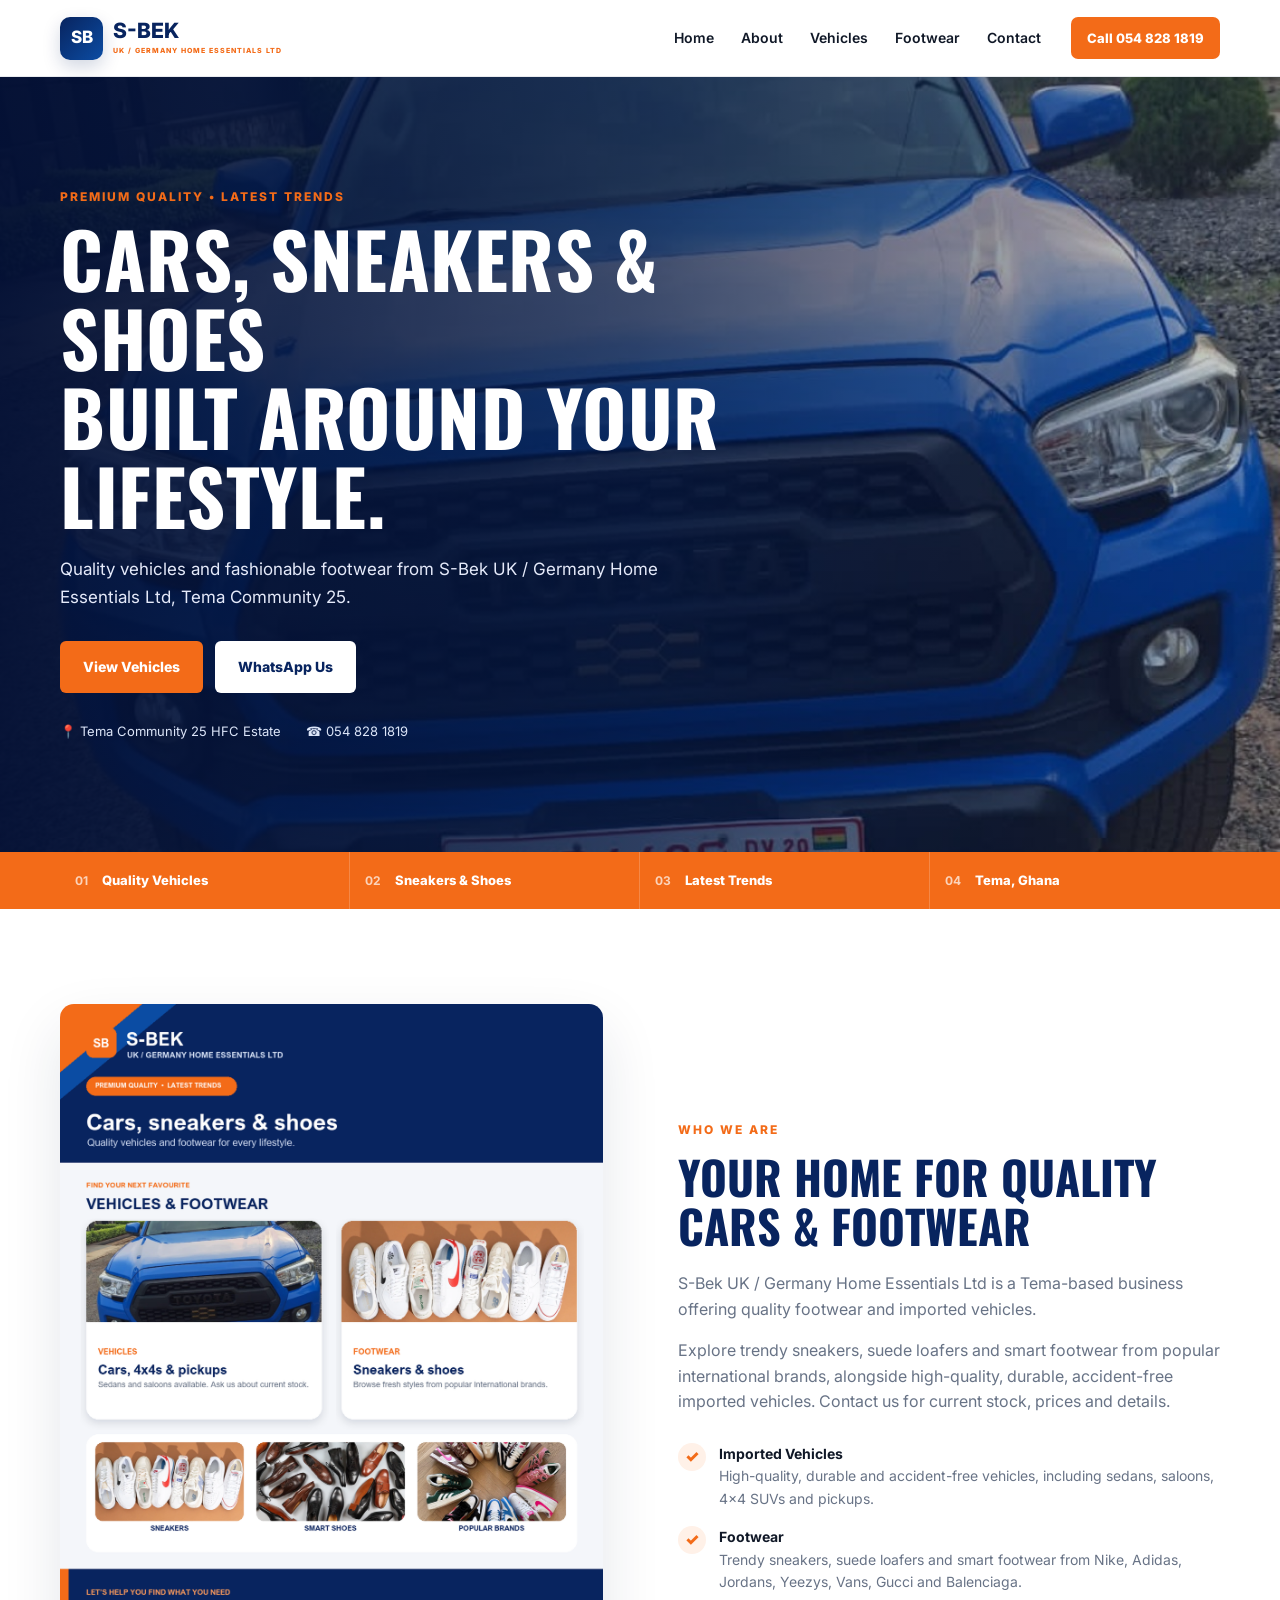
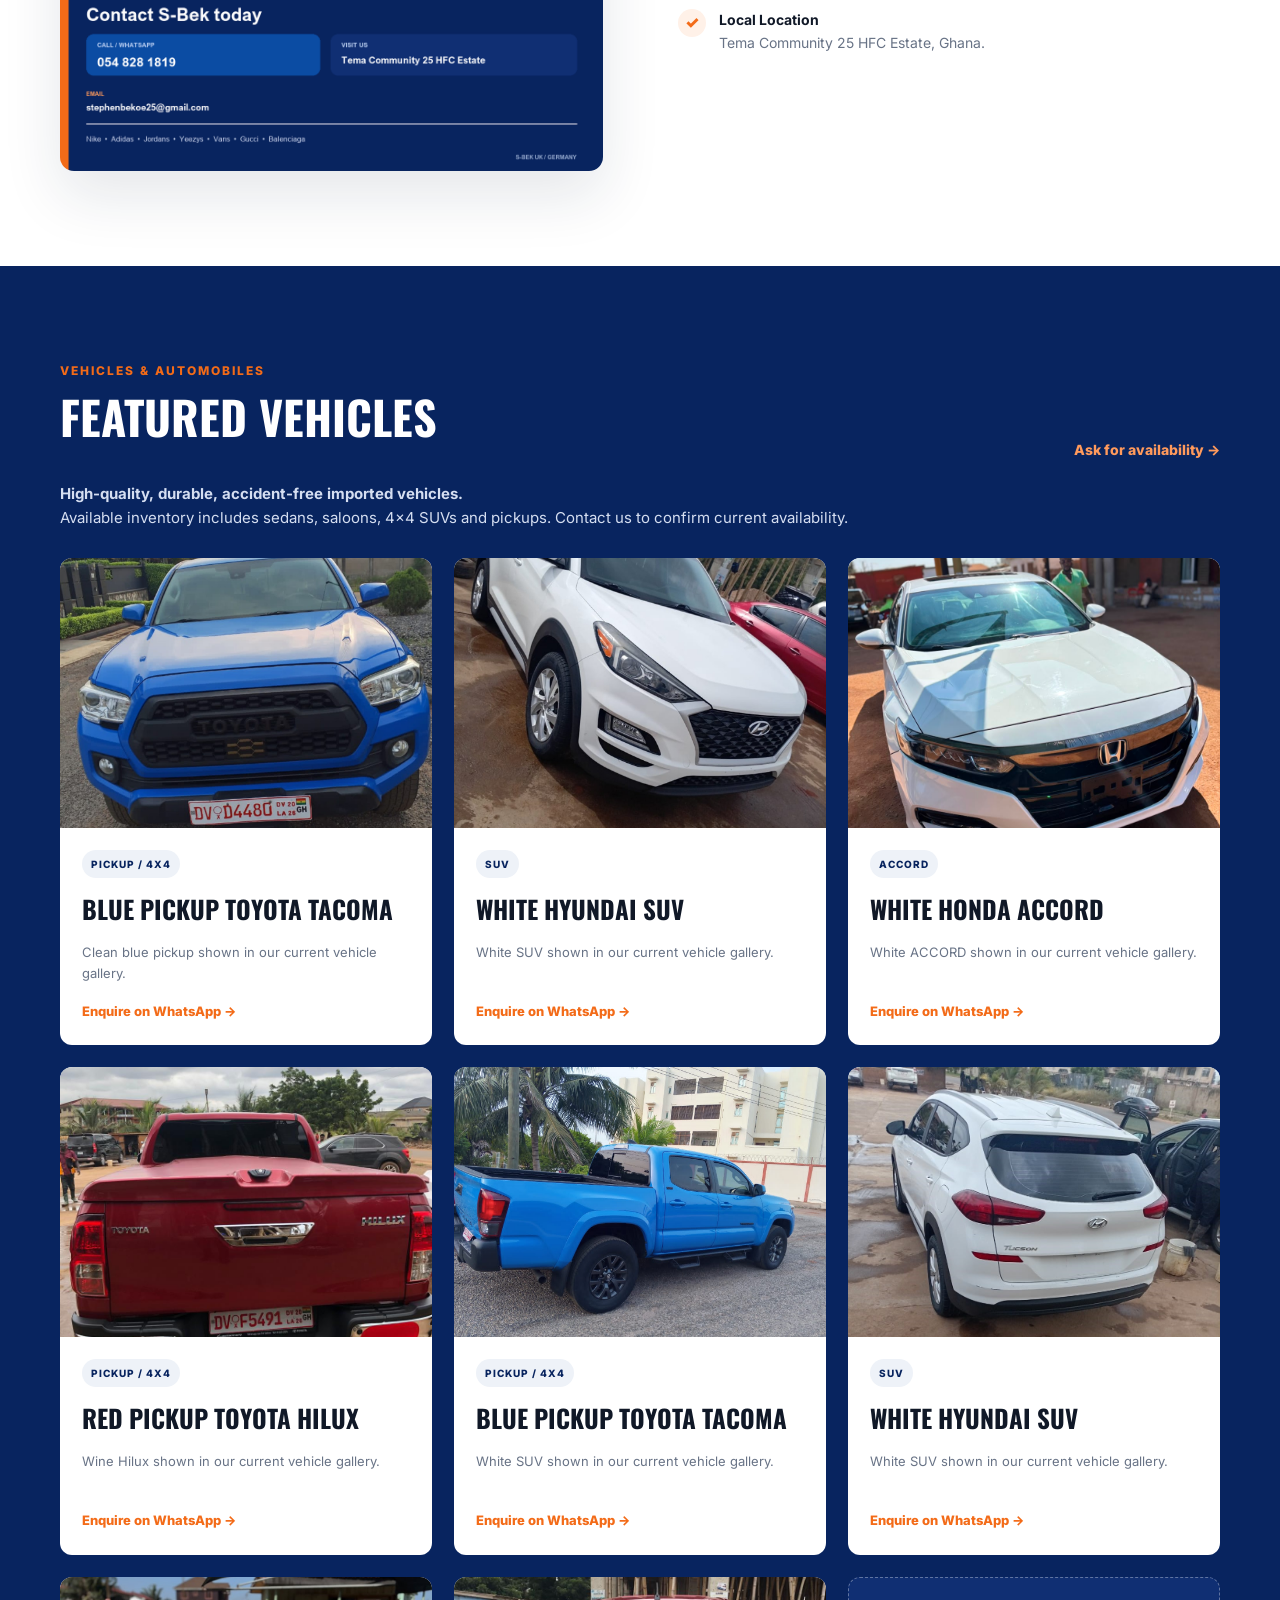
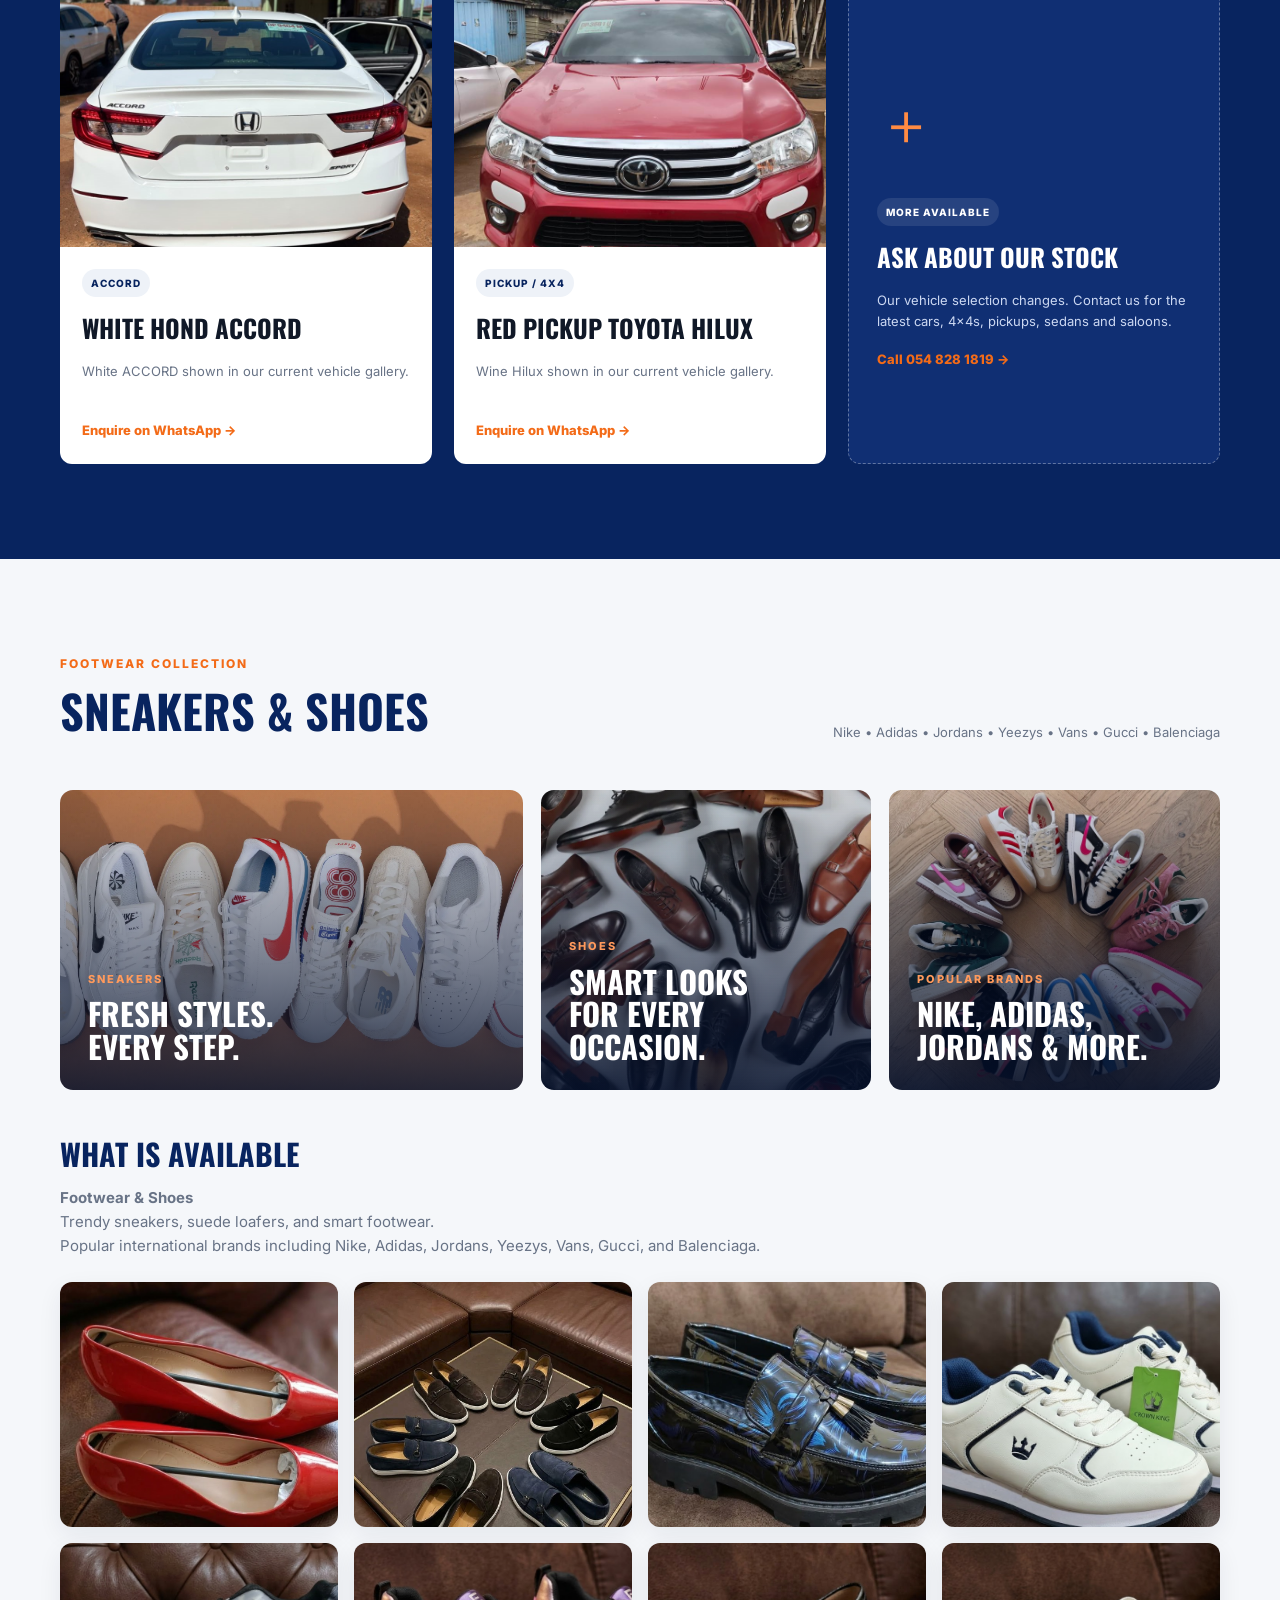
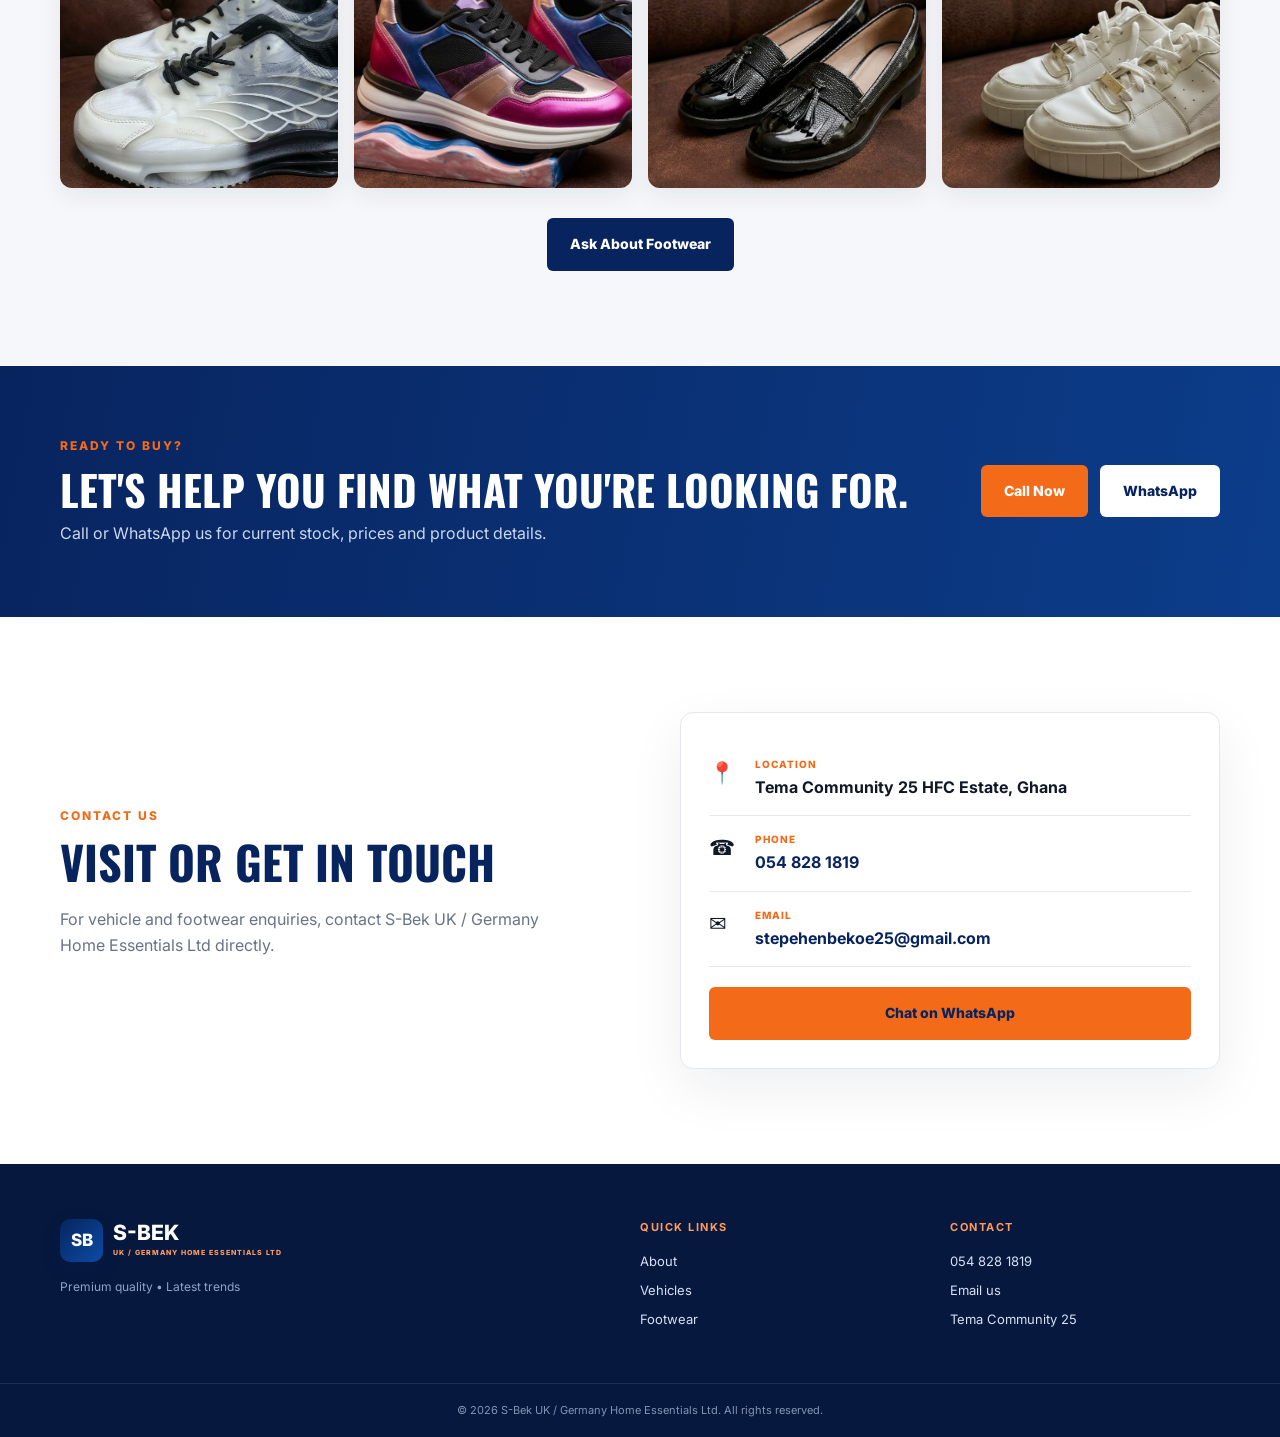
<file: sbek-website/index.html>
<!DOCTYPE html>
<html lang="en">
<head>
  <meta charset="UTF-8" />
  <meta name="viewport" content="width=device-width, initial-scale=1.0" />
  <meta name="description" content="S-Bek UK / Germany Home Essentials Ltd - Cars, 4x4s, pickups, sedans, sneakers and shoes in Tema, Ghana." />
  <title>S-Bek UK / Germany Home Essentials Ltd</title>
  <link rel="preconnect" href="https://fonts.googleapis.com">
  <link rel="preconnect" href="https://fonts.gstatic.com" crossorigin>
  <link href="https://fonts.googleapis.com/css2?family=Inter:wght@400;500;600;700;800&family=Oswald:wght@500;600;700&display=swap" rel="stylesheet">
  <link rel="stylesheet" href="style.css" />
</head>
<body>
  <header class="site-header" id="home">
    <div class="container nav-wrap">
      <a class="logo" href="#home" aria-label="S-Bek home">
        <span class="logo-mark">SB</span>
        <span><strong>S-BEK</strong><small>UK / GERMANY HOME ESSENTIALS LTD</small></span>
      </a>
      <button class="menu-btn" id="menuBtn" aria-label="Open menu">☰</button>
      <nav id="mainNav">
        <a href="#home">Home</a>
        <a href="#about">About</a>
        <a href="#vehicles">Vehicles</a>
        <a href="#footwear">Footwear</a>
        <a href="#contact">Contact</a>
      </nav>
      <a class="nav-call" href="tel:0548281819">Call 054 828 1819</a>
    </div>
  </header>

  <main>
    <section class="hero">
      <div class="hero-overlay"></div>
      <div class="container hero-content">
        <p class="eyebrow">PREMIUM QUALITY • LATEST TRENDS</p>
        <h1>Cars, Sneakers & Shoes<br><span>Built Around Your Lifestyle.</span></h1>
        <p class="hero-text">Quality vehicles and fashionable footwear from S-Bek UK / Germany Home Essentials Ltd, Tema Community 25.</p>
        <div class="hero-actions">
          <a class="btn btn-primary" href="#vehicles">View Vehicles</a>
          <a class="btn btn-light" href="https://wa.me/233548281819?text=Hello%20S-Bek%20UK%20/%20Germany%20Home%20Essentials%20Ltd%2C%20I%20am%20interested%20in%20your%20products." target="_blank" rel="noopener">WhatsApp Us</a>
        </div>
        <div class="hero-contact"><span>📍 Tema Community 25 HFC Estate</span><span>☎ 054 828 1819</span></div>
      </div>
    </section>

    <section class="quick-bar">
      <div class="container quick-grid">
        <div><b>01</b><span>Quality Vehicles</span></div>
        <div><b>02</b><span>Sneakers & Shoes</span></div>
        <div><b>03</b><span>Latest Trends</span></div>
        <div><b>04</b><span>Tema, Ghana</span></div>
      </div>
    </section>

    <section class="section about" id="about">
      <div class="container split">
        <div class="image-card">
          <img src="images/sbek.jpg" alt="S-Bek UK / Germany Home Essentials Ltd promotional flyer" />
        </div>
        <div class="section-copy">
          <p class="section-tag">WHO WE ARE</p>
          <h2>Your Home for Quality Cars & Footwear</h2>
          <p>S-Bek UK / Germany Home Essentials Ltd is a Tema-based business offering quality footwear and imported vehicles.</p>
          <p>Explore trendy sneakers, suede loafers and smart footwear from popular international brands, alongside high-quality, durable, accident-free imported vehicles. Contact us for current stock, prices and details.</p>
          <div class="feature-list">
            <div><span>✓</span><p><strong>Imported Vehicles</strong><br>High-quality, durable and accident-free vehicles, including sedans, saloons, 4x4 SUVs and pickups.</p></div>
            <div><span>✓</span><p><strong>Footwear</strong><br>Trendy sneakers, suede loafers and smart footwear from Nike, Adidas, Jordans, Yeezys, Vans, Gucci and Balenciaga.</p></div>
            <div><span>✓</span><p><strong>Local Location</strong><br>Tema Community 25 HFC Estate, Ghana.</p></div>
          </div>
        </div>
      </div>
    </section>

    <section class="section dark-section" id="vehicles">
      <div class="container">
        <div class="section-heading light-heading">
          <div><p class="section-tag">VEHICLES &amp; AUTOMOBILES</p><h2>Featured Vehicles</h2></div>
          <a class="text-link" href="https://wa.me/233548281819?text=Hello%20S-Bek%2C%20please%20send%20me%20your%20current%20vehicle%20availability." target="_blank" rel="noopener">Ask for availability →</a>
        </div>
        <p class="inventory-intro"><strong>High-quality, durable, accident-free imported vehicles.</strong><br>Available inventory includes sedans, saloons, 4x4 SUVs and pickups. Contact us to confirm current availability.</p>
        <div class="vehicle-grid">
          <article class="vehicle-card">
            <div class="vehicle-image"><img src="images/toyota.jpg" alt="Blue Toyota pickup" /></div>
            <div class="vehicle-info"><span class="pill">PICKUP / 4X4</span><h3>Blue Pickup Toyota Tacoma </h3><p>Clean blue pickup shown in our current vehicle gallery.</p><a href="https://wa.me/233548281819?text=Hello%20S-Bek%2C%20I%20am%20interested%20in%20the%20blue%20Toyota%20pickup." target="_blank" rel="noopener">Enquire on WhatsApp →</a></div>
          </article>
          <article class="vehicle-card">
            <div class="vehicle-image"><img src="images/hyundai.jpg" alt="White Hyundai SUV" /></div>
            <div class="vehicle-info"><span class="pill">SUV</span><h3>White Hyundai SUV</h3><p>White SUV shown in our current vehicle gallery.</p><a href="https://wa.me/233548281819?text=Hello%20S-Bek%2C%20I%20am%20interested%20in%20the%20white%20Hyundai%20SUV." target="_blank" rel="noopener">Enquire on WhatsApp →</a></div>
          </article>
                    <article class="vehicle-card">
            <div class="vehicle-image"><img src="images/accordfront.jpg" alt="White Hyundai SUV" /></div>
            <div class="vehicle-info"><span class="pill">ACCORD</span><h3>White Honda ACCORD</h3><p>White ACCORD shown in our current vehicle gallery.</p><a href="https://wa.me/233548281819?text=Hello%20S-Bek%2C%20I%20am%20interested%20in%20the%20white%20Hyundai%20SUV." target="_blank" rel="noopener">Enquire on WhatsApp →</a></div>
          </article>
                    <article class="vehicle-card">
            <div class="vehicle-image"><img src="images/toyotaback.jpg" alt="White Hyundai SUV" /></div>
            <div class="vehicle-info"><span class="pill">PICKUP / 4X4</span><h3>Red Pickup Toyota HILUX</h3><p>Wine Hilux shown in our current vehicle gallery.</p><a href="https://wa.me/233548281819?text=Hello%20S-Bek%2C%20I%20am%20interested%20in%20the%20white%20Hyundai%20SUV." target="_blank" rel="noopener">Enquire on WhatsApp →</a></div>
          </article>
                    <article class="vehicle-card">
            <div class="vehicle-image"><img src="images/tacomaside.jpg" alt="White Hyundai SUV" /></div>
            <div class="vehicle-info"><span class="pill">PICKUP / 4X4</span><h3>Blue Pickup Toyota TACOMA</h3><p>White SUV shown in our current vehicle gallery.</p><a href="https://wa.me/233548281819?text=Hello%20S-Bek%2C%20I%20am%20interested%20in%20the%20white%20Hyundai%20SUV." target="_blank" rel="noopener">Enquire on WhatsApp →</a></div>
          </article>
                    <article class="vehicle-card">
            <div class="vehicle-image"><img src="images/tucsonback.jpg" alt="White Hyundai SUV" /></div>
            <div class="vehicle-info"><span class="pill">SUV</span><h3>White Hyundai SUV</h3><p>White SUV shown in our current vehicle gallery.</p><a href="https://wa.me/233548281819?text=Hello%20S-Bek%2C%20I%20am%20interested%20in%20the%20white%20Hyundai%20SUV." target="_blank" rel="noopener">Enquire on WhatsApp →</a></div>
          </article>
                    <article class="vehicle-card">
            <div class="vehicle-image"><img src="images/ACCORDBACK.jpg" alt="White Hyundai SUV" /></div>
            <div class="vehicle-info"><span class="pill">ACCORD</span><h3>White Hond Accord</h3><p>White ACCORD shown in our current vehicle gallery.</p><a href="https://wa.me/233548281819?text=Hello%20S-Bek%2C%20I%20am%20interested%20in%20the%20white%20Hyundai%20SUV." target="_blank" rel="noopener">Enquire on WhatsApp →</a></div>
          </article>
          </article>
                    <article class="vehicle-card">
            <div class="vehicle-image"><img src="images/HILUXFRONT.jpg" alt="White Hyundai SUV" /></div>
            <div class="vehicle-info"><span class="pill">PICKUP / 4X4</span><h3>Red Pickup Toyota HILUX</h3><p>Wine Hilux shown in our current vehicle gallery.</p><a href="https://wa.me/233548281819?text=Hello%20S-Bek%2C%20I%20am%20interested%20in%20the%20white%20Hyundai%20SUV." target="_blank" rel="noopener">Enquire on WhatsApp →</a></div>
          </article>
          <article class="vehicle-card vehicle-placeholder">
            <div class="placeholder-icon">＋</div>
            <div class="vehicle-info"><span class="pill">MORE AVAILABLE</span><h3>Ask About Our Stock</h3><p>Our vehicle selection changes. Contact us for the latest cars, 4x4s, pickups, sedans and saloons.</p><a href="tel:0548281819">Call 054 828 1819 →</a></div>
          </article>
        </div>
      </div>
    </section>

    <section class="section footwear" id="footwear">
      <div class="container">
        <div class="section-heading">
          <div><p class="section-tag">FOOTWEAR COLLECTION</p><h2>Sneakers & Shoes</h2></div>
          <p class="muted">Nike • Adidas • Jordans • Yeezys • Vans • Gucci • Balenciaga</p>
        </div>
        <div class="footwear-grid">
          <div class="footwear-card large"><div><span>SNEAKERS</span><h3>Fresh styles.<br>Every step.</h3></div></div>
          <div class="footwear-card shoes"><div><span>SHOES</span><h3>Smart looks<br>for every occasion.</h3></div></div>
          <div class="footwear-card brands"><div><span>POPULAR BRANDS</span><h3>Nike, Adidas,<br>Jordans & more.</h3></div></div>
        </div>
        <div class="available-footwear">
          <h3>What Is Available</h3>
          <p class="footwear-intro"><strong>Footwear &amp; Shoes</strong><br>Trendy sneakers, suede loafers, and smart footwear.<br>Popular international brands including Nike, Adidas, Jordans, Yeezys, Vans, Gucci, and Balenciaga.</p>
          <div class="shoe-gallery" aria-label="Available footwear photos">
            <img src="images/shoe2.jpg" alt="Available footwear style" loading="lazy" />
            <img src="images/shoe3.jpg" alt="Available footwear style" loading="lazy" />
            <img src="images/shoe4.jpg" alt="Available footwear style" loading="lazy" />
            <img src="images/shoe5.jpg" alt="Available footwear style" loading="lazy" />
            <img src="images/shoe6.jpg" alt="Available footwear style" loading="lazy" />
            <img src="images/shoe7.jpg" alt="Available footwear style" loading="lazy" />
            <img src="images/shoe8.jpg" alt="Available footwear style" loading="lazy" />
            <img src="images/shoe9.jpg" alt="Available footwear style" loading="lazy" />
          </div>
        </div>
        <div class="center-action"><a class="btn btn-dark" href="https://wa.me/233548281819?text=Hello%20S-Bek%2C%20I%20am%20interested%20in%20your%20sneakers%20and%20shoes.%20Please%20send%20available%20styles." target="_blank" rel="noopener">Ask About Footwear</a></div>
      </div>
    </section>

    <section class="cta">
      <div class="container cta-inner">
        <div><p class="section-tag">READY TO BUY?</p><h2>Let's help you find what you're looking for.</h2><p>Call or WhatsApp us for current stock, prices and product details.</p></div>
        <div class="cta-buttons"><a class="btn btn-primary" href="tel:0548281819">Call Now</a><a class="btn btn-light" href="https://wa.me/233548281819" target="_blank" rel="noopener">WhatsApp</a></div>
      </div>
    </section>

    <section class="section contact" id="contact">
      <div class="container contact-grid">
        <div><p class="section-tag">CONTACT US</p><h2>Visit or get in touch</h2><p class="contact-lead">For vehicle and footwear enquiries, contact S-Bek UK / Germany Home Essentials Ltd directly.</p></div>
        <div class="contact-card"><div><span>📍</span><div><small>LOCATION</small><strong>Tema Community 25 HFC Estate, Ghana</strong></div></div><div><span>☎</span><div><small>PHONE</small><strong><a href="tel:0548281819">054 828 1819</a></strong></div></div><div><span>✉</span><div><small>EMAIL</small><strong><a href="mailto:stepehenbekoe25@gmail.com">stepehenbekoe25@gmail.com</a></strong></div></div><a class="btn btn-primary full" href="https://wa.me/233548281819" target="_blank" rel="noopener">Chat on WhatsApp</a></div>
      </div>
    </section>
  </main>

  <footer>
    <div class="container footer-grid"><div><a class="logo footer-logo" href="#home"><span class="logo-mark">SB</span><span><strong>S-BEK</strong><small>UK / GERMANY HOME ESSENTIALS LTD</small></span></a><p>Premium quality • Latest trends</p></div><div><h4>QUICK LINKS</h4><a href="#about">About</a><a href="#vehicles">Vehicles</a><a href="#footwear">Footwear</a></div><div><h4>CONTACT</h4><a href="tel:0548281819">054 828 1819</a><a href="mailto:stepehenbekoe25@gmail.com">Email us</a><a href="#contact">Tema Community 25</a></div></div>
    <div class="copyright">© <span id="year"></span> S-Bek UK / Germany Home Essentials Ltd. All rights reserved.</div>
  </footer>

  <script src="script.js"></script>
</body>
</html>
</file>
<file: sbek-website/style.css>
:root{--blue:#08245f;--blue2:#0b4ca3;--orange:#f36b18;--ink:#101827;--muted:#687386;--light:#f5f7fa;--white:#fff;--border:#e5e8ee}*{box-sizing:border-box}html{scroll-behavior:smooth}body{margin:0;font-family:Inter,Arial,sans-serif;color:var(--ink);background:#fff;line-height:1.6}a{text-decoration:none;color:inherit}.container{width:min(1160px,92%);margin:auto}.site-header{position:sticky;top:0;z-index:50;background:rgba(255,255,255,.97);border-bottom:1px solid #e9ebef;backdrop-filter:blur(10px)}.nav-wrap{height:76px;display:flex;align-items:center;gap:30px}.logo{display:flex;align-items:center;gap:10px;margin-right:auto}.logo-mark{width:43px;height:43px;border-radius:10px;background:linear-gradient(135deg,var(--blue),var(--blue2));color:#fff;display:grid;place-items:center;font-weight:800;font-size:17px;box-shadow:0 7px 18px #08245f2e}.logo strong{display:block;color:var(--blue);font-size:21px;line-height:1;font-weight:800}.logo small{display:block;font-size:7px;letter-spacing:1px;font-weight:800;color:var(--orange);margin-top:4px;white-space:nowrap}nav{display:flex;gap:27px;font-weight:600;font-size:14px}nav a:hover{color:var(--orange)}.nav-call{background:var(--orange);color:#fff;padding:11px 16px;border-radius:7px;font-size:13px;font-weight:800}.menu-btn{display:none;border:0;background:none;font-size:25px}.hero{position:relative;min-height:650px;display:flex;align-items:center;background:linear-gradient(90deg,rgba(3,16,53,.96),rgba(3,24,68,.72),rgba(3,24,68,.18)),url('images/toyota.jpg') center/cover no-repeat;color:#fff}.hero-content{padding:110px 0}.eyebrow,.section-tag{color:var(--orange);font-weight:800;font-size:12px;letter-spacing:2px;margin:0 0 12px}.hero h1{font-family:Oswald,Arial,sans-serif;text-transform:uppercase;font-size:clamp(42px,6vw,76px);line-height:1.04;margin:0;max-width:820px;letter-spacing:.5px}.hero h1 span{color:#fff}.hero-text{font-size:17px;max-width:610px;color:#e5eafa;margin:22px 0 30px}.hero-actions{display:flex;gap:12px;flex-wrap:wrap}.btn{display:inline-flex;align-items:center;justify-content:center;padding:14px 22px;border-radius:6px;font-weight:800;font-size:14px;border:1px solid transparent}.btn-primary{background:var(--orange);color:#fff}.btn-light{background:#fff;color:var(--blue)}.btn-dark{background:var(--blue);color:#fff}.btn:hover{transform:translateY(-2px)}.hero-contact{display:flex;gap:25px;flex-wrap:wrap;margin-top:28px;color:#dce5f8;font-size:13px}.quick-bar{background:var(--orange);color:#fff}.quick-grid{display:grid;grid-template-columns:repeat(4,1fr)}.quick-grid div{display:flex;gap:14px;align-items:center;padding:18px 15px;border-right:1px solid #ffffff33}.quick-grid div:last-child{border:0}.quick-grid b{font-size:12px;opacity:.7}.quick-grid span{font-weight:800;font-size:13px}.section{padding:95px 0}.split{display:grid;grid-template-columns:1fr 1fr;gap:75px;align-items:center}.image-card{border-radius:14px;overflow:hidden;box-shadow:0 25px 60px #14213d1c}.image-card img{width:100%;display:block}.section-copy h2,.section-heading h2,.contact h2{font-family:Oswald,Arial,sans-serif;text-transform:uppercase;color:var(--blue);font-size:46px;line-height:1.08;margin:0 0 20px}.section-copy>p:not(.section-tag){color:var(--muted)}.feature-list{margin-top:28px;display:grid;gap:16px}.feature-list>div{display:flex;gap:13px}.feature-list span{flex:0 0 28px;width:28px;height:28px;border-radius:50%;background:#fff1e8;color:var(--orange);display:grid;place-items:center;font-weight:900}.feature-list p{margin:0;font-size:14px;color:var(--muted)}.feature-list strong{color:var(--ink)}.dark-section{background:var(--blue);color:#fff}.section-heading{display:flex;align-items:end;justify-content:space-between;gap:20px;margin-bottom:35px}.light-heading h2{color:#fff}.text-link{color:#ff9a5c;font-weight:800;font-size:14px}.vehicle-grid{display:grid;grid-template-columns:repeat(3,1fr);gap:22px}.vehicle-card{background:#fff;color:var(--ink);border-radius:12px;overflow:hidden}.vehicle-image{height:270px;background:#e9edf4}.vehicle-image img{width:100%;height:100%;object-fit:cover}.vehicle-info{padding:22px}.pill{display:inline-block;background:#eef2f8;color:var(--blue);font-size:10px;font-weight:800;letter-spacing:1px;padding:6px 9px;border-radius:30px}.vehicle-info h3{font-family:Oswald;font-size:25px;text-transform:uppercase;margin:11px 0 5px}.vehicle-info p{font-size:13px;color:var(--muted);min-height:43px}.vehicle-info a{color:var(--orange);font-size:13px;font-weight:800}.vehicle-placeholder{border:1px dashed #ffffff55;background:#102f73;color:#fff;display:flex;flex-direction:column;justify-content:center}.vehicle-placeholder .vehicle-info{padding:28px}.vehicle-placeholder .pill{background:#ffffff18;color:#fff}.vehicle-placeholder .vehicle-info p{color:#ccd8f2}.placeholder-icon{font-size:58px;padding:35px 28px 0;color:#ff8b43}.footwear{background:var(--light)}.muted{color:var(--muted);font-size:13px}.footwear-grid{display:grid;grid-template-columns:1.4fr 1fr 1fr;gap:18px}.footwear-card{min-height:300px;border-radius:13px;overflow:hidden;padding:28px;display:flex;align-items:end;color:#fff;background:#172a54}.footwear-card.large{background:linear-gradient(0deg,rgba(3,15,42,.85),rgba(3,15,42,.08)),url('images/sneaker.jpg') center/cover}.footwear-card.shoes{background:linear-gradient(0deg,rgba(3,15,42,.85),rgba(3,15,42,.08)),url('images/shoe.jpg') center/cover}.footwear-card.brands{background:linear-gradient(0deg,rgba(3,15,42,.9),rgba(3,15,42,.1)),url('images/popular-brands.jpg') center/cover}.footwear-card span{font-size:11px;font-weight:800;letter-spacing:2px;color:#ff9a5c}.footwear-card h3{font-family:Oswald;text-transform:uppercase;font-size:31px;line-height:1.05;margin:7px 0 0}.center-action{text-align:center;margin-top:30px}.cta{background:linear-gradient(100deg,var(--blue),#0c3d8a);color:#fff;padding:70px 0}.cta-inner{display:flex;justify-content:space-between;align-items:center;gap:30px}.cta h2{font-family:Oswald;text-transform:uppercase;font-size:42px;line-height:1.05;margin:0 0 10px}.cta p:not(.section-tag){color:#cbd7ed;margin:0}.cta-buttons{display:flex;gap:12px;flex-shrink:0}.contact-grid{display:grid;grid-template-columns:1fr 1fr;gap:80px;align-items:center}.contact-lead{color:var(--muted);max-width:510px}.contact-card{background:#fff;border:1px solid var(--border);box-shadow:0 20px 55px #13213d12;border-radius:13px;padding:28px}.contact-card>div{display:flex;gap:16px;padding:15px 0;border-bottom:1px solid var(--border)}.contact-card>div span{font-size:21px;width:30px}.contact-card small{display:block;color:var(--orange);font-weight:800;letter-spacing:1px;font-size:10px}.contact-card strong{display:block;margin-top:3px}.contact-card a{color:var(--blue)}.full{width:100%;margin-top:20px}footer{background:#07183e;color:#d7e0f2;padding-top:55px}.footer-grid{display:grid;grid-template-columns:2fr 1fr 1fr;gap:40px;padding-bottom:45px}.footer-logo{margin:0 0 15px}.footer-logo strong{color:#fff}.footer-logo small{color:#ff9a5c}.footer-grid p{font-size:12px;color:#91a2c3}.footer-grid h4{font-size:11px;letter-spacing:1.5px;color:#ff9a5c;margin:0 0 15px}.footer-grid>div>a:not(.logo){display:block;font-size:13px;margin:8px 0}.copyright{border-top:1px solid #ffffff16;text-align:center;padding:18px;font-size:11px;color:#8293b4}@media(max-width:850px){.nav-call{display:none}.menu-btn{display:block}nav{display:none;position:absolute;top:76px;left:0;right:0;background:#fff;padding:20px 4%;flex-direction:column;gap:17px;border-bottom:1px solid var(--border)}nav.open{display:flex}.hero{min-height:600px}.quick-grid{grid-template-columns:1fr 1fr}.quick-grid div:nth-child(2){border-right:0}.split,.contact-grid{grid-template-columns:1fr;gap:45px}.vehicle-grid,.footwear-grid{grid-template-columns:1fr}.vehicle-placeholder{min-height:280px}.section-heading{align-items:start;flex-direction:column}.cta-inner{display:block}.cta-buttons{margin-top:25px}.footer-grid{grid-template-columns:1fr 1fr}.hero h1{font-size:48px}}@media(max-width:500px){.nav-wrap{height:68px}.logo-mark{width:38px;height:38px}.logo strong{font-size:18px}.hero-content{padding:85px 0}.hero h1{font-size:40px}.hero-text{font-size:15px}.hero-contact{display:grid;gap:8px}.section{padding:70px 0}.section-copy h2,.section-heading h2,.contact h2{font-size:37px}.quick-grid div{padding:14px 8px}.quick-grid span{font-size:11px}.cta h2{font-size:34px}.footer-grid{grid-template-columns:1fr}}

.inventory-intro,.footwear-intro{max-width:850px;margin:-15px 0 28px;color:var(--muted);font-size:15px}.dark-section .inventory-intro{color:#d5def1}.shoe-gallery{display:grid;grid-template-columns:repeat(4,1fr);gap:16px}.shoe-gallery img{display:block;width:100%;height:245px;object-fit:cover;border-radius:12px;background:#e9edf4;box-shadow:0 8px 24px #14213d12}.footwear-intro{margin:0 0 24px}@media(max-width:850px){.shoe-gallery{grid-template-columns:repeat(2,1fr)}.shoe-gallery img{height:230px}}@media(max-width:500px){.shoe-gallery{gap:10px}.shoe-gallery img{height:175px}}

.available-footwear{margin-top:40px}.available-footwear>h3{font-family:Oswald,Arial,sans-serif;text-transform:uppercase;color:var(--blue);font-size:30px;margin:0 0 8px}.available-footwear .footwear-intro{margin:0 0 24px}.shoe-gallery{display:grid;grid-template-columns:repeat(4,1fr);gap:16px}.shoe-gallery img{display:block;width:100%;height:245px;object-fit:cover;border-radius:12px;background:#e9edf4;box-shadow:0 8px 24px #14213d12}@media(max-width:850px){.shoe-gallery{grid-template-columns:repeat(2,1fr)}.shoe-gallery img{height:230px}}@media(max-width:500px){.shoe-gallery{gap:10px}.shoe-gallery img{height:175px}}
</file>
